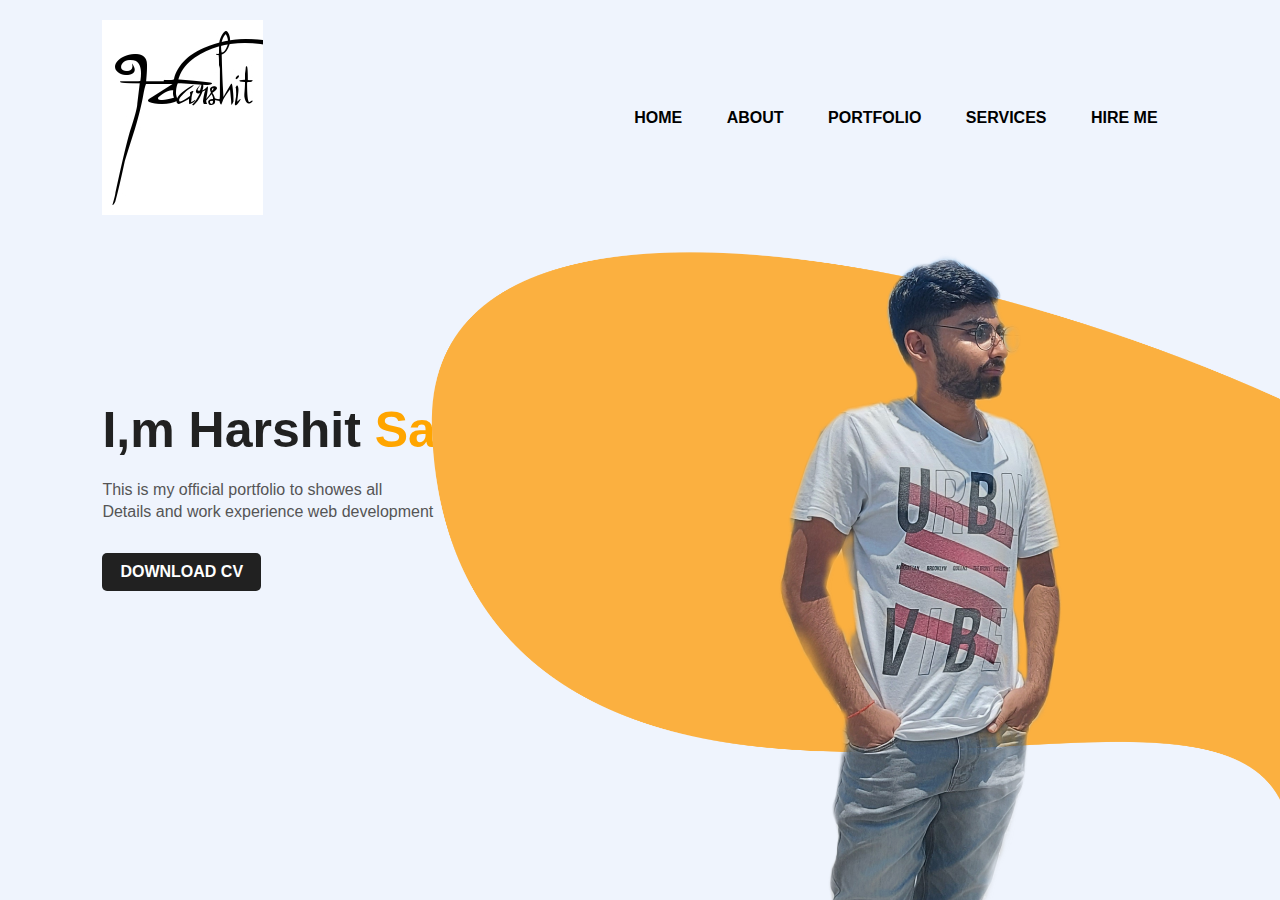
<file: website/index.html>
<!DOCTYPE html>
<html lang="en">
<head>
    <meta charset="UTF-8">
    <meta name="viewport" content="width=device-width, initial-scale=1.0">
    <title>Personal portfolio website</title>
    <link rel="stylesheet" href="styles.css">
</head>
<body>
    <div class="hero">
        <nav>
            <img src="images/log.png" class="log">
            <ul>
                <li><a href="#">HOME</a></li>
                <li><a href="#">ABOUT</a></li>
                <li><a href="#">PORTFOLIO</a></li>
                <li><a href="#">SERVICES</a></li>
                <li><a href="#">HIRE ME</a></li>
            </ul>

        </nav>
        <div class="detel">
            <h1>I,m Harshit <span>Saxena</span></h1>
            <p>This is my official portfolio to showes all
                <br> Details and work experience web development
            </p>

        <a href="">DOWNLOAD CV</a>    
        </div>
        <div class="images">
            <img src="images/shape.png" class="shape">
            <img src="images/boy.png" class="boy">

        </div>
    </div>

    
</body>
</html>
</file>
<file: website/styles.css>
*{
    margin: 0;
    padding: 0;
    font-family: sans-serif  ;

}
.hero{
    position: relative;
    width: 100%;
    height: 100vh;
    background: #eff4fd;


}

nav{
    display: flex;
    width: 84%;
    margin: auto;
    padding: 20px 0;
    align-items: center;
    justify-content: space-between;
}

nav ul li{
    display: inline-block;
    list-style: none;
    margin: 10px 20px;

}

nav ul li a{
    text-decoration: none;
    color: #000;
    font-weight: bold;

}
nav ul li a:hover{
    color: red;

}
.detel{
    margin-left: 8%;
    margin-top: 13%;
}
.detel h1{
    font-size: 50px ;
    color: #212121;
    margin-bottom: 20px;
}
span{
    color: orange;
}
.detel p{
    color: #555;
    line-height: 22px;
}
.detel a{
    background: #212121;
    padding: 10px 18px;
    text-decoration: none;
    font-weight: bold;
    color: #fff;
    display: inline-block;
    margin: 30px 0;
    border-radius: 5px;
}
.images{
    width: 45% ;
    height: 80%;
    position: absolute;
    bottom: 0;
    right: 100px;

}
.images img{
    height: 90% ;
    position: absolute;
    left: 50%;
    bottom: 0%;
    transform: translate(-40%);
    transition: bottom 1s , left 1s;
}
.images:hover .shape{
    bottom: 30px;
}
.images:hover .boy{
    left: 45%;
}
</file>
